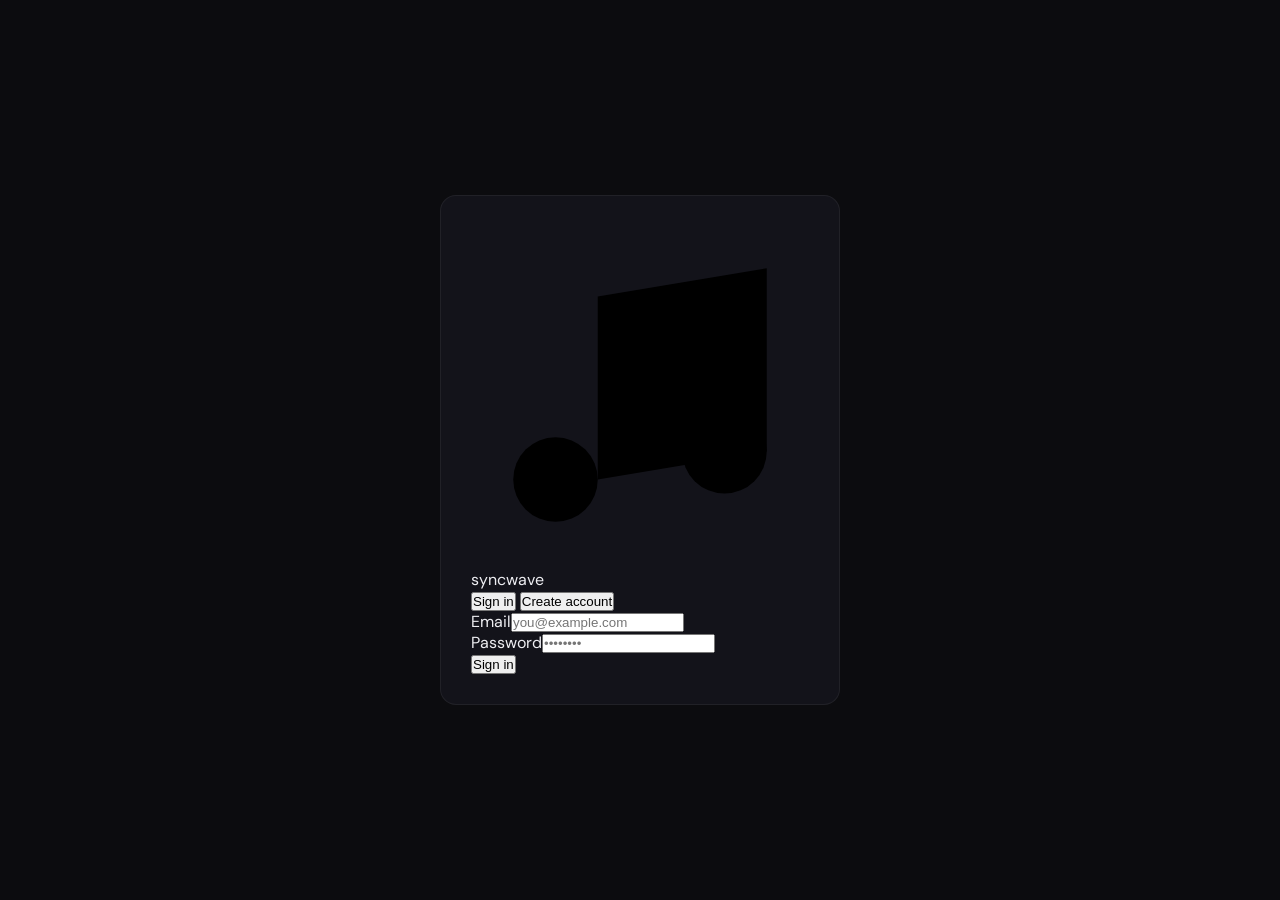
<file: index.html>
<!DOCTYPE html>
<html lang="en">
<head>
    <meta charset="UTF-8">
    <meta name="viewport" content="width=device-width, initial-scale=1.0, maximum-scale=1.0, user-scalable=no">
    <title>Syncwave — Listen Together</title>
    <link rel="preconnect" href="https://fonts.googleapis.com">
    <link rel="preconnect" href="https://fonts.gstatic.com" crossorigin>
    <link href="https://fonts.googleapis.com/css2?family=DM+Sans:wght@400;500;700&family=DM+Mono&display=swap" rel="stylesheet">
    <link rel="stylesheet" href="style.css">
</head>
<body>

    <!-- AUTH SCREEN -->
    <div class="screen" id="screen-auth">
        <div class="auth-card">
            <div class="auth-logo">
                <div class="auth-logo-mark"><svg viewBox="0 0 24 24"><path d="M9 18V5l12-2v13"/><circle cx="6" cy="18" r="3"/><circle cx="18" cy="16" r="3"/></svg></div>
                syncwave
            </div>
            <div class="auth-tabs">
                <button class="auth-tab active" id="tab-login-btn">Sign in</button>
                <button class="auth-tab" id="tab-register-btn">Create account</button>
            </div>
            <div id="auth-form">
                <div class="field"><label>Email</label><input type="email" id="auth-email" placeholder="you@example.com"></div>
                <div class="field"><label>Password</label><input type="password" id="auth-pass" placeholder="••••••••"></div>
                <button class="auth-btn" id="main-auth-btn">Sign in</button>
            </div>
        </div>
    </div>

    <!-- LOBBY SCREEN -->
    <div class="screen hidden" id="screen-lobby">
        <div class="lobby-card">
            <div class="lobby-header">
                <span class="logo-text">syncwave</span>
                <div class="user-pill">
                    <div id="lobby-avatar" class="avatar-sm"></div>
                    <span id="lobby-username">User</span>
                    <button class="icon-btn" onclick="app.logout()"><svg viewBox="0 0 24 24" width="14"><path d="M9 21H5a2 2 0 01-2-2V5a2 2 0 012-2h4M16 17l5-5-5-5M21 12H9" fill="none" stroke="currentColor" stroke-width="2"/></svg></button>
                </div>
            </div>
            <p class="lobby-sub">Join a room or create a new session.</p>
            <div class="room-list" id="active-rooms"></div>
            <div class="divider">or</div>
            <div class="field"><label>Room Name</label><input type="text" id="new-room-name" placeholder="My chill session"></div>
            <button class="auth-btn" onclick="app.createRoom()">Create Room</button>
        </div>
    </div>

    <!-- MAIN APP APP -->
    <div class="app hidden" id="screen-app">
        <!-- TOPBAR -->
        <header class="topbar">
            <div class="logo">
                <div class="logo-mark"><svg viewBox="0 0 24 24"><path d="M9 18V5l12-2v13"/><circle cx="6" cy="18" r="3"/><circle cx="18" cy="16" r="3"/></svg></div>
                <span class="desktop-only">syncwave</span>
            </div>
            <div class="room-chip" onclick="app.copyInvite()">
                <div class="live-dot"></div>
                <span id="topbar-room-name">Room</span>
            </div>
            <div class="topbar-right">
                <div class="sync-badge desktop-only"><svg viewBox="0 0 24 24"><polyline points="20 6 9 17 4 12"/></svg>Synced</div>
                <button class="mobile-menu-btn" onclick="app.openMobilePanel('members')"><svg viewBox="0 0 24 24" fill="none" stroke="currentColor" stroke-width="2"><line x1="3" y1="12" x2="21" y2="12"/><line x1="3" y1="6" x2="21" y2="6"/><line x1="3" y1="18" x2="21" y2="18"/></svg></button>
            </div>
        </header>

        <aside class="sidebar" id="sidebar">
            <div class="sidebar-section">
                <div class="section-label">Listeners (<span id="member-count">0</span>)</div>
                <div id="member-list"></div>
            </div>
            <button class="leave-btn" onclick="app.leaveRoom()">Leave room</button>
        </aside>

        <main class="main">
            <div class="search-bar">
                <div class="search-row">
                    <input class="search-input" id="search-input" placeholder="Search YouTube tracks...">
                    <button class="search-btn" onclick="app.doSearch()">Search</button>
                </div>
            </div>
            <div id="results-area" class="results"></div>
        </main>

        <aside class="queue-panel">
            <div class="queue-header">Up next</div>
            <div id="queue-list" class="queue-list"></div>
        </aside>

        <!-- PLAYER -->
        <footer class="player">
            <div class="now-playing">
                <div class="np-art" id="np-art"></div>
                <div class="np-text">
                    <div class="np-title" id="np-title">Nothing playing</div>
                    <div class="np-artist" id="np-artist">Search to begin</div>
                </div>
            </div>

            <div class="controls-center">
                <div class="ctrl-btns">
                    <button class="ctrl-btn" onclick="app.prevTrack()"><svg viewBox="0 0 24 24" width="20" fill="currentColor"><polygon points="19 20 9 12 19 4 19 20"/><line x1="5" y1="19" x2="5" y2="5" stroke="currentColor" stroke-width="2"/></svg></button>
                    <button class="play-btn" onclick="app.togglePlay()" id="play-btn">
                        <svg viewBox="0 0 24 24" width="20" fill="currentColor" id="play-icon"><polygon points="5 3 19 12 5 21 5 3"/></svg>
                    </button>
                    <button class="ctrl-btn" onclick="app.nextTrack()"><svg viewBox="0 0 24 24" width="20" fill="currentColor"><polygon points="5 4 15 12 5 20 5 4"/><line x1="19" y1="5" x2="19" y2="19" stroke="currentColor" stroke-width="2"/></svg></button>
                </div>
                <div class="progress-wrap">
                    <span class="time" id="time-cur">0:00</span>
                    <div class="progress-bar" id="progress-bar">
                        <div class="progress-fill" id="progress-fill"></div>
                    </div>
                    <span class="time" id="time-dur">0:00</span>
                </div>
            </div>

            <div class="vol-wrap desktop-only">
                <svg viewBox="0 0 24 24" width="16" fill="none" stroke="currentColor" stroke-width="2"><polygon points="11 5 6 9 2 9 2 15 6 15 11 19 11 5"/><path d="M15.54 8.46a5 5 0 010 7.07"/></svg>
                <div class="vol-bar" id="vol-bar"><div class="vol-fill" id="vol-fill" style="width: 80%"></div></div>
            </div>
        </footer>
    </div>

    <!-- Hidden YT Player -->
    <div id="yt-player-container" style="position: absolute; top: -9999px; left: -9999px;"></div>
    
    <div class="toast" id="toast"></div>

    <script src="https://www.youtube.com/iframe_api"></script>
    <script src="app.js"></script>
</body>
</html>
</file>
<file: style.css>
:root {
    --bg: #0c0c0f; --bg2: #13131a; --bg3: #1c1c26;
    --text: #eeeef2; --muted: #7b7b8f; --accent: #8b82f6;
    --border: #ffffff0f; --green: #22c97a;
    --sidebar-w: 240px; --queue-w: 280px;
}

* { box-sizing: border-box; margin: 0; padding: 0; }
body { 
    background: var(--bg); color: var(--text); 
    font-family: 'DM Sans', sans-serif; overflow: hidden; height: 100vh; 
}

/* LAYOUT */
.app {
    display: grid;
    grid-template-areas: "top top top" "side main q" "play play play";
    grid-template-columns: var(--sidebar-w) 1fr var(--queue-w);
    grid-template-rows: 60px 1fr 90px;
    height: 100vh;
}

.hidden { display: none !important; }

/* SCREENS */
.screen {
    position: fixed; inset: 0; z-index: 100;
    background: var(--bg); display: flex; align-items: center; justify-content: center;
}

.auth-card, .lobby-card {
    background: var(--bg2); padding: 30px; border-radius: 16px;
    width: 100%; max-width: 400px; border: 1px solid var(--border);
}

/* TOPBAR */
.topbar { grid-area: top; background: var(--bg2); display: flex; align-items: center; padding: 0 20px; border-bottom: 1px solid var(--border); justify-content: space-between; }
.logo { display: flex; align-items: center; gap: 10px; font-weight: bold; }
.logo-mark { background: var(--accent); padding: 5px; border-radius: 6px; }

/* MAIN CONTENT */
.main { grid-area: main; overflow-y: auto; background: var(--bg); }
.search-bar { padding: 20px; position: sticky; top: 0; background: var(--bg); z-index: 5; }
.search-row { display: flex; gap: 10px; }
.search-input { flex: 1; background: var(--bg3); border: 1px solid var(--border); padding: 10px; border-radius: 8px; color: #fff; }
.search-btn { background: var(--accent); border: none; padding: 0 20px; border-radius: 8px; color: #fff; font-weight: 500; cursor: pointer; }

/* TRACK ITEMS */
.track-item { display: flex; align-items: center; gap: 12px; padding: 12px 20px; cursor: pointer; border-bottom: 1px solid var(--border); }
.track-item:hover { background: var(--bg2); }
.track-thumb { width: 40px; height: 40px; border-radius: 4px; object-fit: cover; }
.track-info { flex: 1; }
.track-title { font-size: 14px; font-weight: 500; }
.track-artist { font-size: 12px; color: var(--muted); }

/* PLAYER */
.player { grid-area: play; background: var(--bg2); border-top: 1px solid var(--border); display: flex; align-items: center; padding: 0 20px; gap: 30px; }
.now-playing { width: var(--sidebar-w); display: flex; align-items: center; gap: 12px; }
.np-art { width: 50px; height: 50px; border-radius: 8px; background: var(--bg3); flex-shrink: 0; }
.controls-center { flex: 1; display: flex; flex-direction: column; align-items: center; gap: 10px; }
.ctrl-btns { display: flex; align-items: center; gap: 20px; }
.play-btn { width: 40px; height: 40px; border-radius: 50%; background: #fff; border: none; display: flex; align-items: center; justify-content: center; cursor: pointer; }
.progress-wrap { width: 100%; display: flex; align-items: center; gap: 10px; }
.progress-bar { flex: 1; height: 4px; background: var(--bg3); border-radius: 2px; position: relative; cursor: pointer; }
.progress-fill { position: absolute; left: 0; top: 0; height: 100%; background: var(--accent); width: 0%; }
.time { font-family: 'DM Mono'; font-size: 11px; color: var(--muted); width: 35px; }

/* MOBILE RESPONSIVE */
@media (max-width: 900px) {
    .app {
        grid-template-areas: "top" "main" "play";
        grid-template-columns: 1fr;
        grid-template-rows: 60px 1fr 100px;
    }
    .sidebar, .queue-panel, .desktop-only { display: none; }
    .now-playing { width: auto; flex: 1; }
}

@media (max-width: 600px) {
    .player { flex-direction: column; height: 120px; justify-content: center; gap: 5px; }
    .app { grid-template-rows: 60px 1fr 120px; }
    .now-playing { width: 100%; }
}

/* TOAST */
.toast {
    position: fixed; bottom: 110px; left: 50%; transform: translateX(-50%);
    background: var(--accent); color: white; padding: 8px 16px; border-radius: 20px;
    font-size: 13px; font-weight: 500; opacity: 0; transition: 0.3s; pointer-events: none;
}
.toast.show { opacity: 1; bottom: 130px; }
</file>
